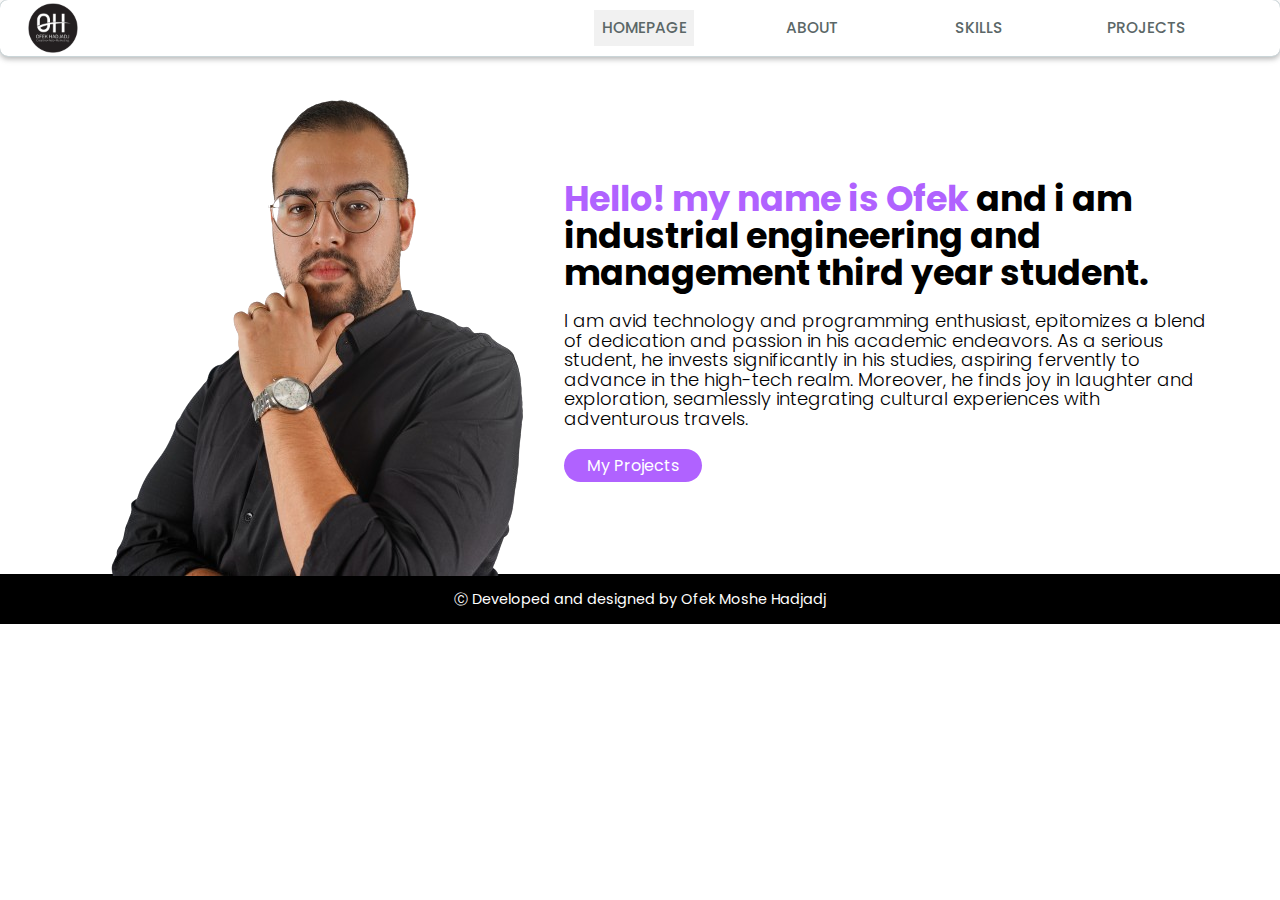
<file: index.html>
<!DOCTYPE html>
<html lang="en">
  <head>
    <meta charset="UTF-8" />
    <meta name="viewport" content="width=device-width, initial-scale=1.0" />
    <title>HomeAssignment2</title>
    <link rel="stylesheet" href="./style.css"/>
    <link rel="preconnect" href="https://fonts.googleapis.com" />
    <link rel="preconnect" href="https://fonts.gstatic.com" crossorigin />
    <link rel="stylesheet" href="./animate.css">


    <link
      href="https://fonts.googleapis.com/css2?family=Poppins:wght@100;300;400;700&display=swap"
      rel="stylesheet"
    />
    <link rel="stylesheet" href="https://cdnjs.cloudflare.com/ajax/libs/font-awesome/6.4.0/css/all.min.css" integrity="sha512-iecdLmaskl7CVkqkXNQ/ZH/XLlvWZOJyj7Yy7tcenmpD1ypASozpmT/E0iPtmFIB46ZmdtAc9eNBvH0H/ZpiBw==" crossorigin="anonymous" referrerpolicy="no-referrer" />
  </head>
  <body>
    <header class="site-header wow slideInLeft">
      <div class="header__content--flow">
        <section class="header-content--left">
          <a href="#" class="brand-logo">
            <img src="./logo.png" alt="logo" />
          </a>
          <button class="nav-toggle">
            <span class="toggle--icon"></span>
          </button>
        </section>
        <section class="header-content--right">
          <nav class="header-nav" role="navigation">
            <ul class="nav__list" aria-expanded="false">
              <li class="list-item">
                <a class="nav__link loct" href="./index.html">Homepage</a>
              </li>
              <li class="list-item">
                <a class="nav__link" href="./About.html">About</a>
              </li>
              <li class="list-item">
                <a class="nav__link" href="./Skills.html">Skills</a>
              </li>
              <li class="list-item">
                <a class="nav__link" href="./Projects.html">Projects</a>
              </li>
            </ul>
          </nav>
        </section>
      </div>
    </header>

    <section class="hero wow bounceInUp">
      <div class="hero-continer">
        <div class="profimg"><img src="./prof.png" alt="profile img" /></div>
        <div class="about-hero">
          <h1 class="hero-title">
          <span class="pup">  Hello! my name is Ofek</span> and i am industrial engineering and
            management third year student.
          </h1>
          <p class="hero-para">
            I am avid technology and programming enthusiast, epitomizes a blend of dedication and passion in his academic endeavors. As a serious student, he invests significantly in his studies, aspiring fervently to advance in the high-tech realm. Moreover, he finds joy in laughter and exploration, seamlessly integrating cultural experiences with adventurous travels.
          </p>
          <div class="no-flex">  
            <a href="./Projects.html" class="hero-bt">My Projects</a>
          </div>
        </section>
      <footer><h2>Ⓒ Developed and designed by Ofek Moshe Hadjadj</h2></footer>
      <script src="./wow.min.js"></script>
      <script>
      new WOW().init();
      </script>
  
    <script src="./main.js">
    </script>
  </body>
</html>
</file>
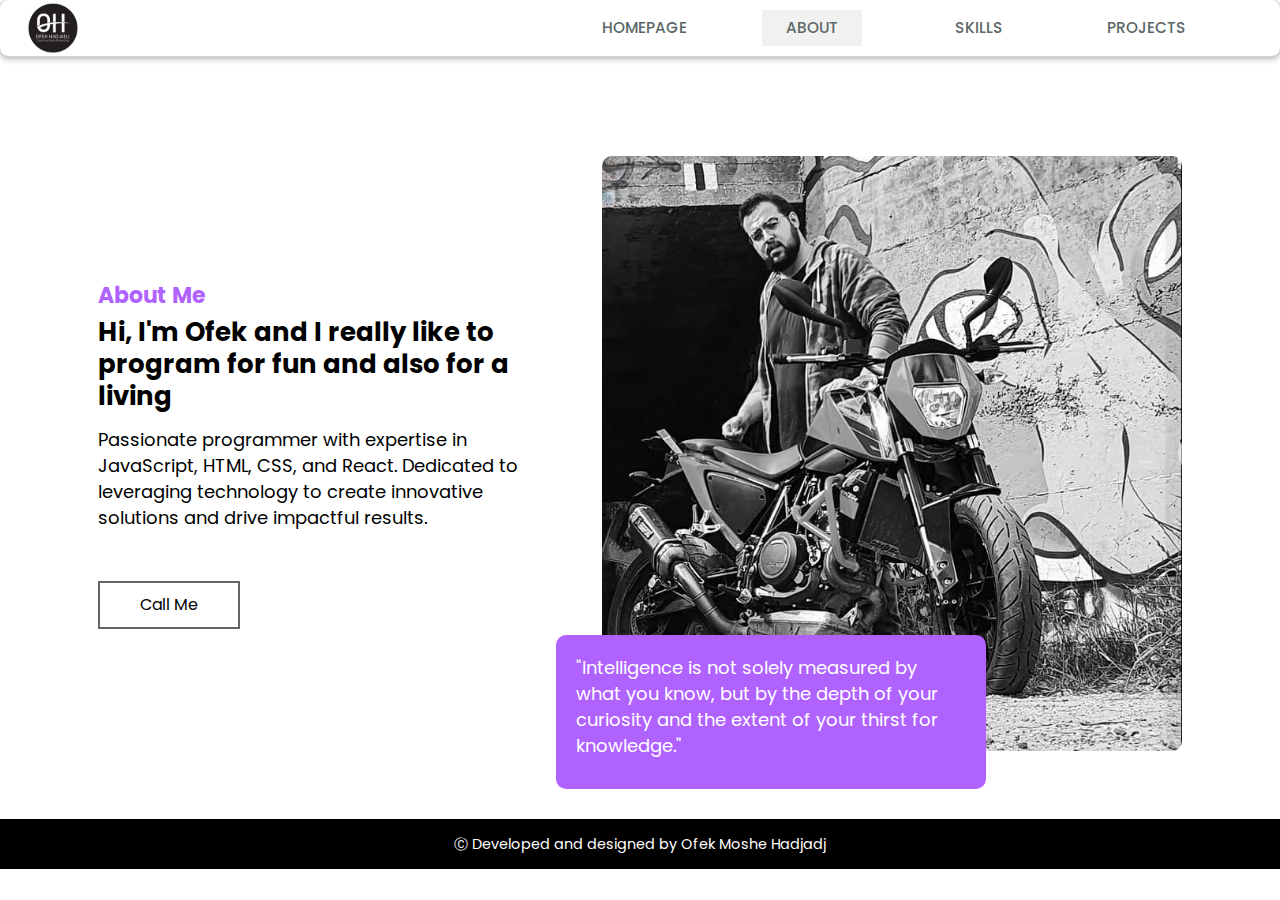
<file: About.html>
<!DOCTYPE html>
<html lang="en">
  <head>
    <meta charset="UTF-8" />
    <meta name="viewport" content="width=device-width, initial-scale=1.0" />
    <link rel="stylesheet" href="./style.css" />
    <link rel="preconnect" href="https://fonts.googleapis.com" />
    <link rel="preconnect" href="https://fonts.gstatic.com" crossorigin />
    <link rel="stylesheet" href="./animate.css" />

    <link
      href="https://fonts.googleapis.com/css2?family=Poppins:wght@100;300;400;700&display=swap"
      rel="stylesheet"
    />
    <title>About</title>
  </head>
  <body>
    <header class="site-header wow slideInLeft">
      <div class="header__content--flow">
        <section class="header-content--left">
          <a href="#" class="brand-logo">
            <img src="./logo.png" alt="logo" />
          </a>
          <button class="nav-toggle">
            <span class="toggle--icon"></span>
          </button>
        </section>
        <section class="header-content--right">
          <nav class="header-nav" role="navigation">
            <ul class="nav__list" aria-expanded="false">
              <li class="list-item">
                <a class="nav__link" href="./index.html">Homepage</a>
              </li>
              <li class="list-item">
                <a class="nav__link loct" href="./About.html">About</a>
              </li>
              <li class="list-item">
                <a class="nav__link" href="./Skills.html">Skills</a>
              </li>
              <li class="list-item">
                <a class="nav__link" href="./Projects.html">Projects</a>
              </li>
            </ul>
          </nav>
        </section>
      </div>
    </header>

    <div class="responsive-container-block bigContainer wow bounceInUp">
      <div class="responsive-container-block Container bottomContainer">
        <div class="ultimateImg">
          <img class="mainImg" src="./bike.png" />
          <div class="purpleBox">
            <p class="purpleText">
              "Intelligence is not solely measured by what you know, but by the
              depth of your curiosity and the extent of your thirst for
              knowledge."
            </p>
          </div>
        </div>
        <div class="allText bottomText">
          <p class="text-blk headingText">About Me</p>
          <p class="text-blk subHeadingText">
            Hi, I'm Ofek and I really like to program for fun and also for a
            living
          </p>
          <p class="text-blk description">
            Passionate programmer with expertise in JavaScript, HTML, CSS, and
            React. Dedicated to leveraging technology to create innovative
            solutions and drive impactful results.
          </p>
          <a href="tel:0509316955" class="explore"> Call Me </a>
        </div>
      </div>
    </div>

    <footer><h2>Ⓒ Developed and designed by Ofek Moshe Hadjadj</h2></footer>
    <script src="./wow.min.js"></script>
    <script>
      new WOW().init();
    </script>
    <script src="./main.js"></script>
  </body>
</html>
</file>
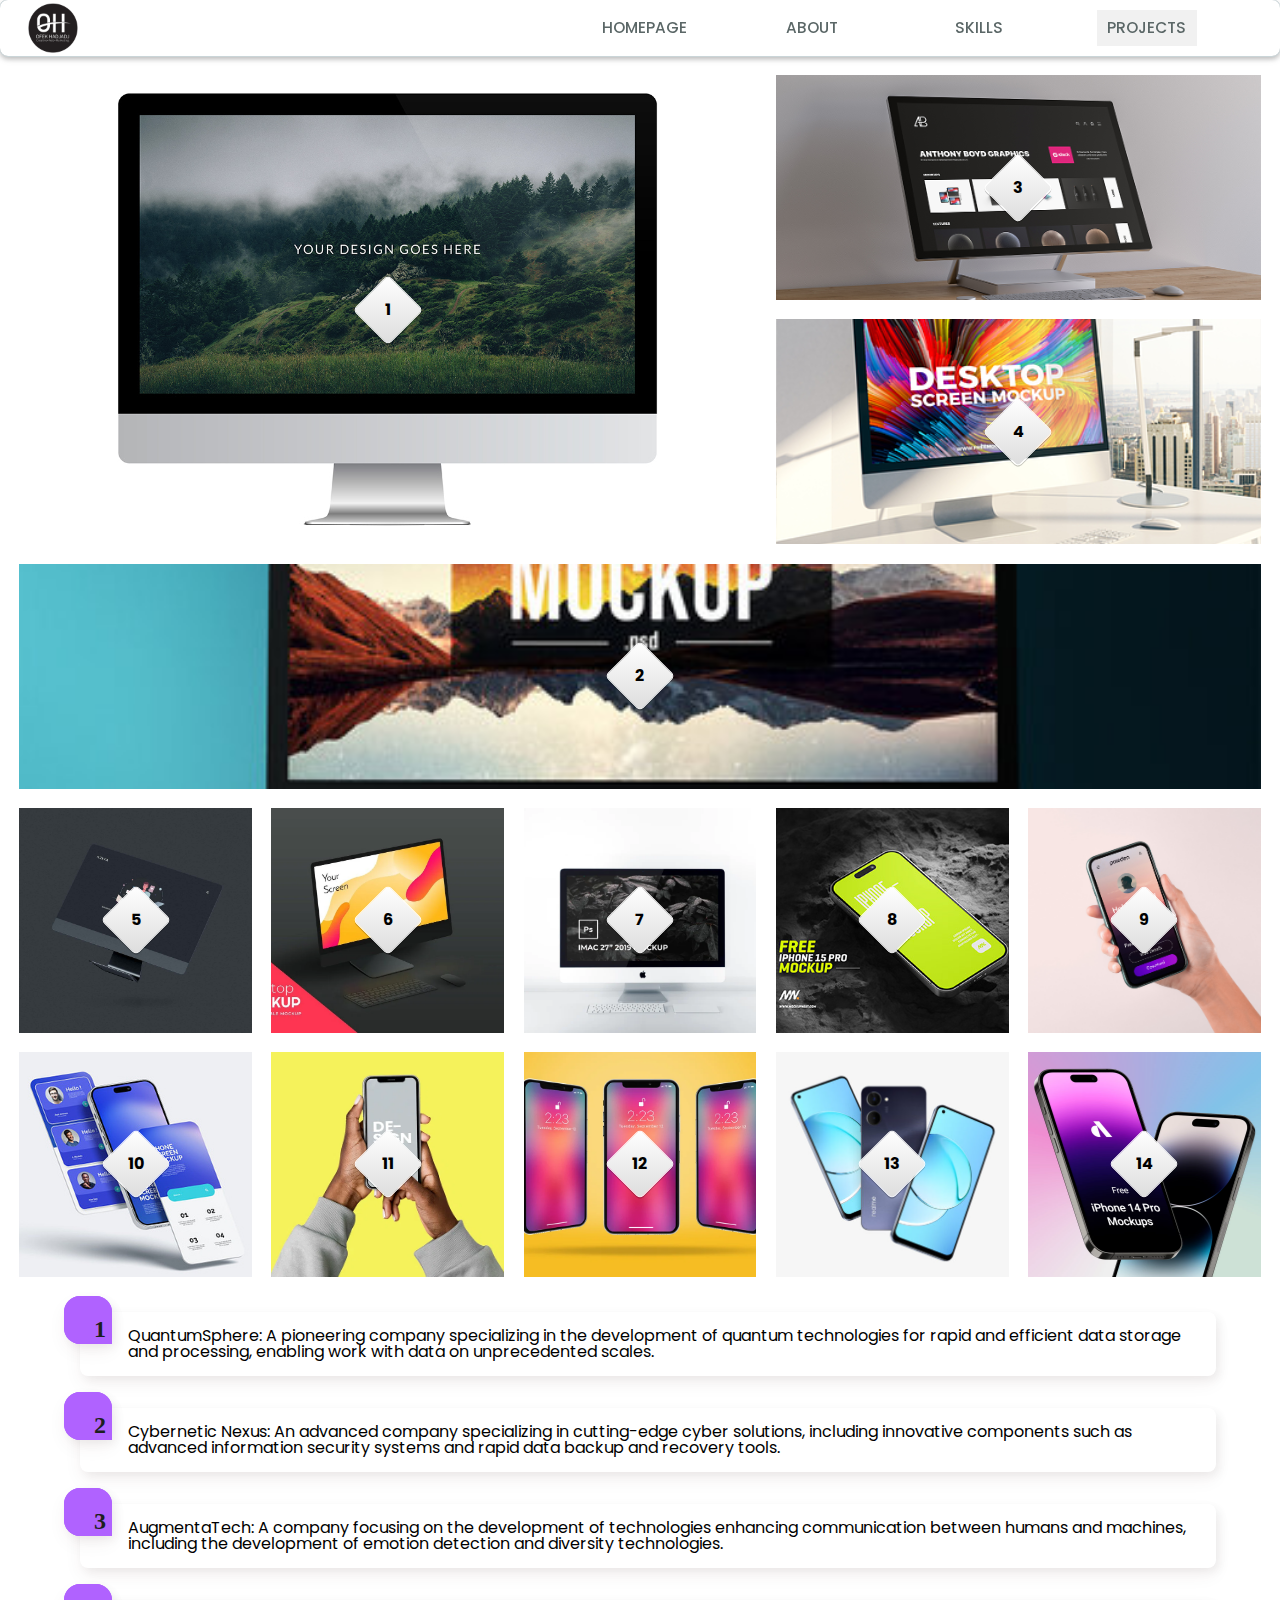
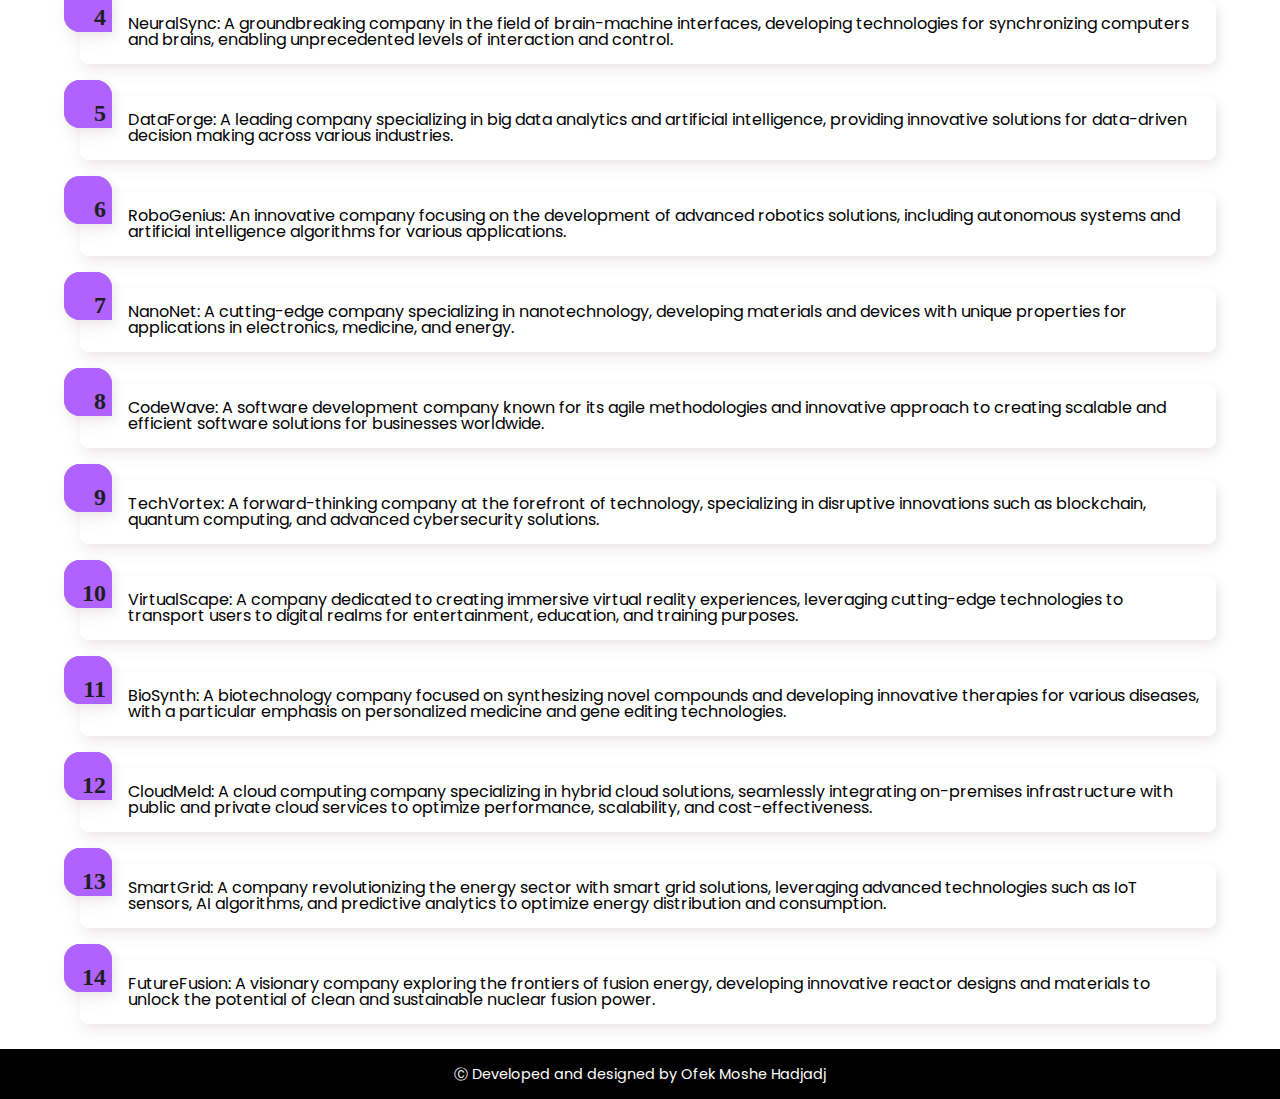
<file: Projects.html>
<!DOCTYPE html>
<html lang="en">
  <head>
    <meta charset="UTF-8" />
    <meta name="viewport" content="width=device-width, initial-scale=1.0" />
    <link rel="stylesheet" href="./style.css" />
    <link rel="preconnect" href="https://fonts.googleapis.com" />
    <link rel="preconnect" href="https://fonts.gstatic.com" crossorigin />
    <link rel="stylesheet" href="./animate.css" />

    <link
      href="https://fonts.googleapis.com/css2?family=Poppins:wght@100;300;400;700&display=swap"
      rel="stylesheet"
    />
    <title>Projects</title>
  </head>
  <body>
    <header class="site-header wow slideInRight">
      <div class="header__content--flow">
        <section class="header-content--left">
          <a href="#" class="brand-logo">
            <img src="./logo.png" alt="logo" />
          </a>
          <button class="nav-toggle">
            <span class="toggle--icon"></span>
          </button>
        </section>
        <section class="header-content--right">
          <nav class="header-nav" role="navigation">
            <ul class="nav__list" aria-expanded="false">
              <li class="list-item">
                <a class="nav__link" href="./index.html">Homepage</a>
              </li>
              <li class="list-item">
                <a class="nav__link" href="./About.html">About</a>
              </li>
              <li class="list-item">
                <a class="nav__link" href="./Skills.html">Skills</a>
              </li>
              <li class="list-item">
                <a class="nav__link loct" href="./Projects.html">Projects</a>
              </li>
            </ul>
          </nav>
        </section>
      </div>
    </header>

    <div class="grid wow slideInLeft">
      <div class="item" tabindex="1">
        <div class="box">
          <div class="diamond"><span>1</span></div>
          <div class="tooltip">QuantumSphere</div>
        </div>
      </div>
      <div class="item" tabindex="2">
        <div class="box">
          <div class="diamond"><span>2</span></div>
          <div class="tooltip">Cybernetic Nexus</div>
        </div>
      </div>
      <div class="item" tabindex="3">
        <div class="box">
          <div class="diamond"><span>3</span></div>
          <div class="tooltip">AugmentaTech</div>
        </div>
      </div>
      <div class="item" tabindex="4">
        <div class="box">
          <div class="diamond"><span>4</span></div>
          <div class="tooltip">NeuralSync</div>
        </div>
      </div>
      <div class="item" tabindex="5">
        <div class="box">
          <div class="diamond"><span>5</span></div>
          <div class="tooltip">DataForge</div>
        </div>
      </div>
      <div class="item" tabindex="6">
        <div class="box">
          <div class="diamond"><span>6</span></div>
          <div class="tooltip">RoboGenius</div>
        </div>
      </div>
      <div class="item" tabindex="7">
        <div class="box">
          <div class="diamond"><span>7</span></div>
          <div class="tooltip">NanoNet</div>
        </div>
      </div>
      <div class="item" tabindex="8">
        <div class="box">
          <div class="diamond"><span>8</span></div>
          <div class="tooltip">CodeWave</div>
        </div>
      </div>
      <div class="item" tabindex="9">
        <div class="box">
          <div class="diamond"><span>9</span></div>
          <div class="tooltip">TechVortex</div>
        </div>
      </div>
      <div class="item" tabindex="10">
        <div class="box">
          <div class="diamond"><span>10</span></div>
          <div class="tooltip">VirtualScape</div>
        </div>
      </div>
      <div class="item" tabindex="11">
        <div class="box">
          <div class="diamond"><span>11</span></div>
          <div class="tooltip">BioSynth</div>
        </div>
      </div>
      <div class="item" tabindex="12">
        <div class="box">
          <div class="diamond"><span>12</span></div>
          <div class="tooltip">CloudMeld</div>
        </div>
      </div>
      <div class="item" tabindex="13">
        <div class="box">
          <div class="diamond"><span>13</span></div>
          <div class="tooltip">SmartGrid</div>
        </div>
      </div>
      <div class="item" tabindex="14">
        <div class="box">
          <div class="diamond"><span>14</span></div>
          <div class="tooltip">FutureFusion</div>
        </div>
      </div>
    </div>

    <main>
      <ol class="gradient-list">
        <li>
          <strong>QuantumSphere:</strong> A pioneering company specializing in
          the development of quantum technologies for rapid and efficient data
          storage and processing, enabling work with data on unprecedented
          scales.
        </li>
        <li>
          <strong>Cybernetic Nexus:</strong> An advanced company specializing in
          cutting-edge cyber solutions, including innovative components such as
          advanced information security systems and rapid data backup and
          recovery tools.
        </li>
        <li>
          <strong>AugmentaTech:</strong> A company focusing on the development
          of technologies enhancing communication between humans and machines,
          including the development of emotion detection and diversity
          technologies.
        </li>
        <li>
          <strong>NeuralSync:</strong> A groundbreaking company in the field of
          brain-machine interfaces, developing technologies for synchronizing
          computers and brains, enabling unprecedented levels of interaction and
          control.
        </li>
        <li>
          <strong>DataForge:</strong> A leading company specializing in big data
          analytics and artificial intelligence, providing innovative solutions
          for data-driven decision making across various industries.
        </li>
        <li>
          <strong>RoboGenius:</strong> An innovative company focusing on the
          development of advanced robotics solutions, including autonomous
          systems and artificial intelligence algorithms for various
          applications.
        </li>
        <li>
          <strong>NanoNet:</strong> A cutting-edge company specializing in
          nanotechnology, developing materials and devices with unique
          properties for applications in electronics, medicine, and energy.
        </li>
        <li>
          <strong>CodeWave:</strong> A software development company known for
          its agile methodologies and innovative approach to creating scalable
          and efficient software solutions for businesses worldwide.
        </li>
        <li>
          <strong>TechVortex:</strong> A forward-thinking company at the
          forefront of technology, specializing in disruptive innovations such
          as blockchain, quantum computing, and advanced cybersecurity
          solutions.
        </li>
        <li>
          <strong>VirtualScape:</strong> A company dedicated to creating
          immersive virtual reality experiences, leveraging cutting-edge
          technologies to transport users to digital realms for entertainment,
          education, and training purposes.
        </li>
        <li>
          <strong>BioSynth:</strong> A biotechnology company focused on
          synthesizing novel compounds and developing innovative therapies for
          various diseases, with a particular emphasis on personalized medicine
          and gene editing technologies.
        </li>
        <li>
          <strong>CloudMeld:</strong> A cloud computing company specializing in
          hybrid cloud solutions, seamlessly integrating on-premises
          infrastructure with public and private cloud services to optimize
          performance, scalability, and cost-effectiveness.
        </li>
        <li>
          <strong>SmartGrid:</strong> A company revolutionizing the energy
          sector with smart grid solutions, leveraging advanced technologies
          such as IoT sensors, AI algorithms, and predictive analytics to
          optimize energy distribution and consumption.
        </li>
        <li>
          <strong>FutureFusion:</strong> A visionary company exploring the
          frontiers of fusion energy, developing innovative reactor designs and
          materials to unlock the potential of clean and sustainable nuclear
          fusion power.
        </li>
      </ol>
    </main>

    <footer><h2>Ⓒ Developed and designed by Ofek Moshe Hadjadj</h2></footer>
    <script src="./wow.min.js"></script>
    <script>
      new WOW().init();
    </script>
    <script src="./main.js"></script>
  </body>
</html>
</file>
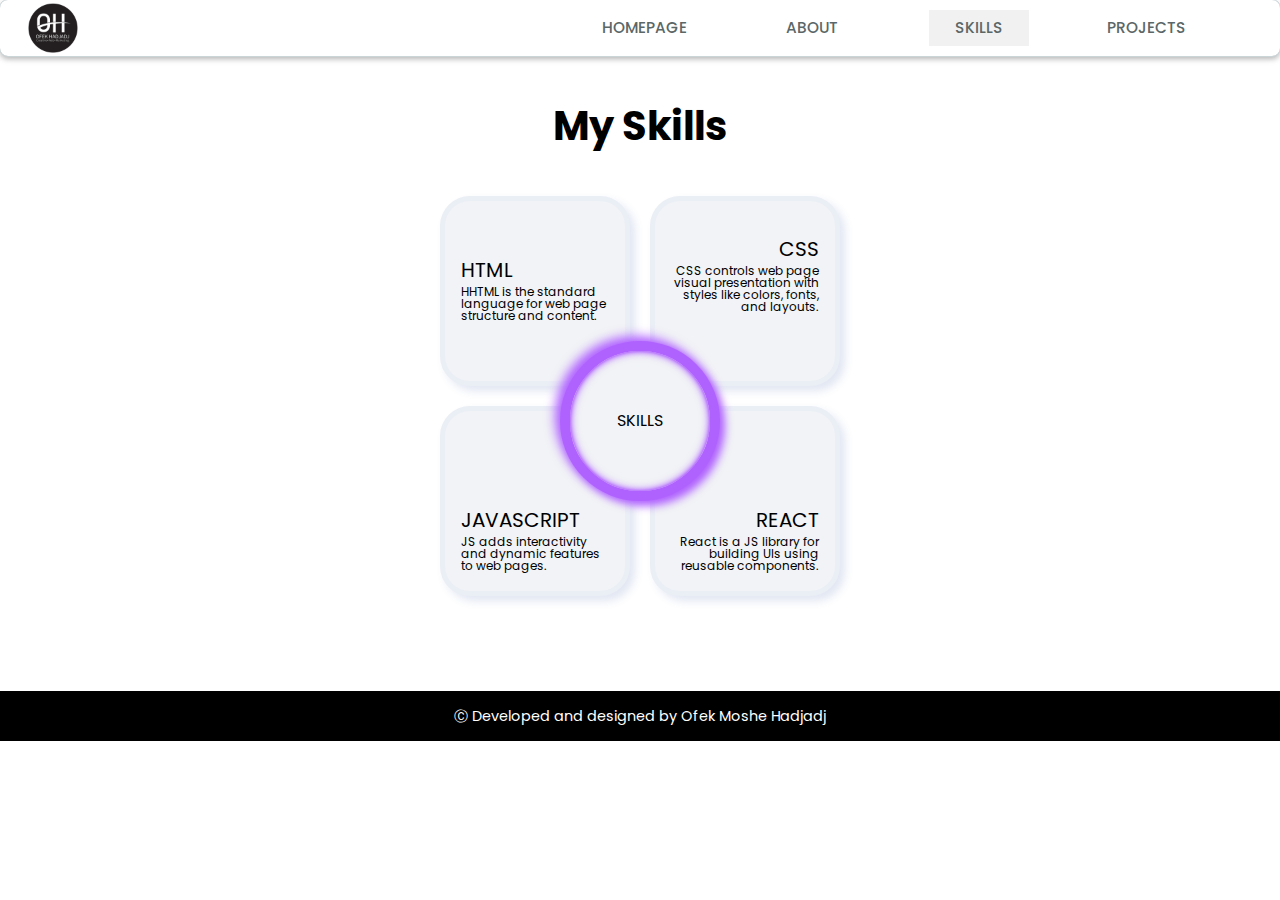
<file: Skills.html>
<!DOCTYPE html>
<html lang="en">
  <head>
    <meta charset="UTF-8" />
    <meta name="viewport" content="width=device-width, initial-scale=1.0" />
    <link rel="stylesheet" href="./style.css" />
    <link rel="preconnect" href="https://fonts.googleapis.com" />
    <link rel="stylesheet" href="./animate.css" />

    <link rel="preconnect" href="https://fonts.gstatic.com" crossorigin />
    <link
      href="https://fonts.googleapis.com/css2?family=Poppins:wght@100;300;400;700&display=swap"
      rel="stylesheet"
    />
    <link
      rel="stylesheet"
      href="https://cdnjs.cloudflare.com/ajax/libs/font-awesome/6.4.0/css/all.min.css"
      integrity="sha512-iecdLmaskl7CVkqkXNQ/ZH/XLlvWZOJyj7Yy7tcenmpD1ypASozpmT/E0iPtmFIB46ZmdtAc9eNBvH0H/ZpiBw=="
      crossorigin="anonymous"
      referrerpolicy="no-referrer"
    />
    <title>Skills</title>
  </head>
  <body>
    <header class="site-header wow slideInLeft">
      <div class="header__content--flow">
        <section class="header-content--left">
          <a href="#" class="brand-logo">
            <img src="./logo.png" alt="logo" />
          </a>
          <button class="nav-toggle">
            <span class="toggle--icon"></span>
          </button>
        </section>
        <section class="header-content--right">
          <nav class="header-nav" role="navigation">
            <ul class="nav__list" aria-expanded="false">
              <li class="list-item">
                <a class="nav__link" href="./index.html">Homepage</a>
              </li>
              <li class="list-item">
                <a class="nav__link" href="./About.html">About</a>
              </li>
              <li class="list-item">
                <a class="nav__link loct" href="./Skills.html">Skills</a>
              </li>
              <li class="list-item">
                <a class="nav__link" href="./Projects.html">Projects</a>
              </li>
            </ul>
          </nav>
        </section>
      </div>
    </header>

    <h1 class="skills-h1">My Skills</h1>

    <div class="skills wow bounceInUp">
      <div class="each html">
        <div class="box">
          <div class="content">
            <h2>HTML</h2>
            <p>
              HHTML is the standard language for web page structure and content.
            </p>
            <i class="fa-brands fa-html5"></i>
          </div>
        </div>
      </div>
      <div class="each css">
        <div class="box">
          <div class="content">
            <h2>CSS</h2>
            <p>
              CSS controls web page visual presentation with styles like colors,
              fonts, and layouts.
            </p>
            <i class="fa-brands fa-css3"></i>
          </div>
        </div>
      </div>
      <div class="center">
        <div class="box">
          <h2>SKILLS</h2>
        </div>
      </div>
      <div class="each js">
        <div class="box">
          <div class="content">
            <i class="fa-brands fa-js"></i>
            <h2>JAVASCRIPT</h2>
            <p>JS adds interactivity and dynamic features to web pages.</p>
          </div>
        </div>
      </div>
      <div class="each ng">
        <div class="box">
          <div class="content">
            <i class="fa-brands fa-react"></i>
            <h2>REACT</h2>
            <p>
              React is a JS library for building UIs using reusable components.
            </p>
          </div>
        </div>
      </div>
    </div>

    <footer><h2>Ⓒ Developed and designed by Ofek Moshe Hadjadj</h2></footer>
    <script src="./wow.min.js"></script>
    <script>
      new WOW().init();
    </script>
    <script src="./main.js"></script>
  </body>
</html>
</file>
<file: style.css>
html,
body,
div,
span,
applet,
object,
iframe,
h1,
h2,
h3,
h4,
h5,
h6,
p,
blockquote,
pre,
a,
abbr,
acronym,
address,
big,
cite,
code,
del,
dfn,
em,
img,
ins,
kbd,
q,
s,
samp,
small,
strike,
strong,
sub,
sup,
tt,
var,
b,
u,
i,
center,
dl,
dt,
dd,
ol,
ul,
li,
fieldset,
form,
label,
legend,
table,
caption,
tbody,
tfoot,
thead,
tr,
th,
td,
article,
aside,
canvas,
details,
embed,
figure,
figcaption,
footer,
header,
hgroup,
menu,
nav,
output,
ruby,
section,
summary,
time,
mark,
audio,
video {
  margin: 0;
  padding: 0;
  border: 0;
  font-size: 100%;
  font: inherit;
  vertical-align: baseline;
  font-family: "Poppins", sans-serif;
}
/* HTML5 display-role reset for older browsers */
article,
aside,
details,
figcaption,
figure,
footer,
header,
hgroup,
menu,
nav,
section {
  display: block;
}
body {
  line-height: 1;
}
ol,
ul {
  list-style: none;
}
blockquote,
q {
  quotes: none;
}
blockquote:before,
blockquote:after,
q:before,
q:after {
  content: "";
  content: none;
}
table {
  border-collapse: collapse;
  border-spacing: 0;
}

*,
*::before,
*::after {
  margin: 0;
  padding: 0;
  box-sizing: border-box;
}

:root {
  --brand-clr: hsl(185, 85%, 40%);
  --bg-primary: hsl(195, 20%, 86%);
  --border-clr: hsl(195, 16%, 82%);
  --accent-blue: hsl(205, 100%, 48%);
  --text-primary: hsl(180, 6%, 38%);
  --text-accent: hsl(195, 2%, 78%);

  --header: 3.5rem;
  --full-width: 100%;
  --padding-space: calc(var(--full-width) - 2rem);
  --max-width: 80rem;
  --min-width: 22.5rem;

  --bd-radius: 0.5em;
  --space-025: 0.25rem;
  --space-05: 0.5rem;
  --space-1: 1rem;
}

a {
  text-decoration: none;
}

.container {
  flex-grow: 1;
  display: grid;
  place-self: center;
  inline-size: clamp(var(--min-width), var(--padding-space), var(--max-width));
}

.site-header {
  --padding: 1rem;
  --header-margin: 5vh;
  --shadow: 0 0.1875em 0.3125em #0003, 0 0.125em 0.5em #0002;
  margin-block: auto;
  min-block-size: var(--header);
  background-color: #fff;
  outline: 1px solid var(--border-clr);
  border-radius: var(--bd-radius);
  padding-inline: var(--padding);
  box-shadow: var(--shadow);
  position: sticky;
  top: 0;
  z-index: 999;
}

.header__content--flow {
  block-size: inherit;
  display: flex;
  flex-flow: wrap;

  /* Breakpoint 1280px > 720px */
  gap: 0 clamp(3.5rem, -24.14rem + 61.43vw, 25rem);
}

.header__content--flow > * {
  flex-grow: 1;
  height: var(--header);
  width: calc((45rem - var(--full-width) - (var(--padding) * 2)) * 999);
}

.header-content--left {
  display: grid;
  grid-auto-flow: column;
  inline-size: max-content;
  place-content: center;
}

.brand-logo {
  gap: var(--space-05);
  padding: 0.25em 0.75em;
  align-items: center;
  display: inline-flex;
}

.brand-logo > svg {
  fill: var(--brand-clr);
}

.logo-text {
  color: var(--text-primary);
  font-size: 20px;
  font-weight: 500;
}

.nav-toggle {
  aspect-ratio: 1;
  height: 2.25rem;
  display: inline-grid;
  place-content: center;
  background: none;
  border: none;
  visibility: hidden;
  cursor: pointer;
  margin-top: 10px;
}

.nav-toggle:active {
  scale: 0.9;
}

.toggle--icon {
  width: 1.5rem;
  height: 0.25rem;
  border-radius: 10vh;
  position: relative;
  background-color: #666;
}

.toggle--icon::before,
.toggle--icon::after {
  content: "";
  position: absolute;
  inset: 0;
  border-radius: inherit;
  background-color: currentColor;
  translate: 0 var(--bar--top, 0.5rem);
}

.toggle--icon::after {
  --bar--top: -0.5rem;
}

.header-content--right {
  flex-grow: 999;
}

.header-nav {
  display: grid;
  align-items: center;
  block-size: 100%;
}

.nav__list {
  list-style: none;
  display: grid;
  grid-auto-flow: column;
  justify-content: space-evenly;
  grid-auto-rows: 2.25rem;
}

.list-item {
  block-size: 100%;
}

a.loct {
  background-color: rgba(0, 0, 0, 0.055);
}

.nav__link {
  block-size: inherit;
  display: inline-grid;
  place-items: center;
  min-width: 10ch;
  color: var(--text-primary);
  font-size: 15.3px;
  font-weight: 500;
  text-transform: uppercase;
}

.nav__link:focus-within {
  color: var(--accent-blue);
}
.nav__link:hover:not(:focus) {
  border-bottom: 2px solid currentColor;
}
.nav__list:hover .nav__link:not(:focus, :hover) {
  color: var(--text-accent);
}

@media (max-width: 575px) {
  .header-content--left {
    justify-content: space-between;
  }

  .header-content--right {
    height: auto;
  }

  .nav-toggle {
    visibility: visible;
  }

  .nav__list {
    right: 0;
    margin-inline: var(--space-1);
    top: calc(50% + var(--space-1) * 2);
    gap: var(--space-05) 0;
    position: fixed;
    width: 10em;
    background-color: #fff;
    border-radius: var(--bd-radius);
    border: 1px solid var(--border-clr);
    padding-block: 0.5rem;
    grid-auto-flow: row;
    box-shadow: var(--shadow);
    visibility: hidden;
    opacity: 0;
  }

  .nav__list[aria-expanded="true"] {
    visibility: visible;
    transform-origin: top center;
    opacity: 1;
    transition: visibility 0ms, transform 166ms ease, opacity 166ms linear;
    position: fixed;
    top: 61px;
    z-index: 999;
  }
}

@media (max-width: 479px) {
  .header-content--left > * {
    scale: 0.83;
  }
  .nav__list {
    width: calc(var(--full-width) - (var(--space-1) * 2));
  }
}

.brand-logo img {
  width: 50px;
}

/* hero */
.hero-continer {
  display: flex;
  width: 90%;
  margin: 0 auto;
}
section.hero {
  padding-top: 20px;
}
h1.hero-title {
  font-size: 35px;
  font-weight: 700;
  line-height: 1.05;
}

p.hero-para {
  font-size: 18px;
  font-weight: 300;
  padding-top: 20px;
  line-height: 1.08;
  padding-bottom: 30px;
}

div.about-hero {
  display: flex;
  justify-content: center;
  flex-direction: column;
}

a.hero-bt {
  background-color: rgb(176, 98, 255);
  padding: 5px 23px 5px 23px;
  color: #fff;
  border-radius: 20px;
}

footer {
  background-color: black;
  height: 50px;
  color: white;
  margin-top: -5px;
  display: flex;
  align-items: center;
  justify-content: center;
}

@media only screen and (max-width: 800px) {
  .hero-continer {
    flex-direction: column-reverse;
  }
  h1.hero-title {
    padding-top: 20px;
  }
  div.about-hero {
    padding-bottom: 30px;
  }
}

.responsive-container-block {
  min-height: 75px;
  height: fit-content;
  width: 100%;
  padding-top: 10px;
  padding-right: 10px;
  padding-bottom: 10px;
  padding-left: 10px;
  display: flex;
  flex-wrap: wrap;
  margin-top: 0px;
  margin-right: auto;
  margin-bottom: 0px;
  margin-left: auto;
  justify-content: flex-start;
}

a {
  text-decoration-line: none;
  text-decoration-thickness: initial;
  text-decoration-style: initial;
  text-decoration-color: initial;
}

.text-blk {
  margin-top: 0px;
  margin-right: 0px;
  margin-bottom: 0px;
  margin-left: 0px;
  padding-top: 10px;
  padding-right: 10px;
  padding-bottom: 10px;
  padding-left: 10px;
  line-height: 25px;
}

.responsive-container-block.bigContainer {
  padding-top: 10px;
  padding-right: 30px;
  padding-bottom: 10px;
  padding-left: 30px;
  flex-direction: column;
  align-items: center;
  justify-content: center;
  padding: 10px 50px 10px 50px;
}

.mainImg {
  color: black;
  width: 100%;
  height: auto;
  border-top-left-radius: 10px;
  border-top-right-radius: 10px;
  border-bottom-right-radius: 10px;
  border-bottom-left-radius: 10px;
}

.text-blk.headingText {
  font-size: 22px;
  font-weight: 700;
  line-height: 30px;
  color: rgb(176, 98, 255);
  padding-top: 0px;
  padding-right: 10px;
  padding-bottom: 0px;
  padding-left: 0px;
  margin-top: 0px;
  margin-right: 0px;
  margin-bottom: 5px;
  margin-left: 0px;
}

.allText {
  padding-top: 0px;
  padding-right: 0px;
  padding-bottom: 0px;
  padding-left: 0px;
  width: 40%;
  margin-top: 0px;
  margin-right: 0px;
  margin-bottom: 0px;
  margin-left: 0px;
}

.text-blk.subHeadingText {
  color: black;
  font-size: 26px;
  line-height: 32px;
  font-weight: 700;
  margin-top: 0px;
  margin-right: 0px;
  margin-bottom: 15px;
  margin-left: 0px;
  padding-top: 0px;
  padding-right: 10px;
  padding-bottom: 0px;
  padding-left: 0px;
}

.text-blk.description {
  font-size: 18px;
  line-height: 26px;
  color: black;
  margin-top: 0px;
  margin-right: 0px;
  margin-bottom: 50px;
  margin-left: 0px;
  font-weight: 400;
  padding-top: 0px;
  padding-right: 10px;
  padding-bottom: 0px;
  padding-left: 0px;
}

.explore {
  font-size: 16px;
  line-height: 28px;
  color: black;
  border-top-width: 2px;
  border-right-width: 2px;
  border-bottom-width: 2px;
  border-left-width: 2px;
  border-top-style: solid;
  border-right-style: solid;
  border-bottom-style: solid;
  border-left-style: solid;
  border-top-color: rgb(102, 102, 102);
  border-right-color: rgb(102, 102, 102);
  border-bottom-color: rgb(102, 102, 102);
  border-left-color: rgb(102, 102, 102);
  border-image-source: initial;
  border-image-slice: initial;
  border-image-width: initial;
  border-image-outset: initial;
  border-image-repeat: initial;
  cursor: pointer;
  background-color: white;
  margin-top: 0px;
  margin-right: 0px;
  margin-bottom: 0px;
  margin-left: 0px;
  padding-top: 8px;
  padding-right: 40px;
  padding-bottom: 8px;
  padding-left: 40px;
}

.explore:hover {
  background-image: initial;
  background-position-x: initial;
  background-position-y: initial;
  background-size: initial;
  background-repeat-x: initial;
  background-repeat-y: initial;
  background-attachment: initial;
  background-origin: initial;
  background-clip: initial;
  background-color: rgb(176, 98, 255);
  color: white;
  border-top-width: initial;
  border-right-width: initial;
  border-bottom-width: initial;
  border-left-width: initial;
  border-top-style: none;
  border-right-style: none;
  border-bottom-style: none;
  border-left-style: none;
  border-top-color: initial;
  border-right-color: initial;
  border-bottom-color: initial;
  border-left-color: initial;
  border-image-source: initial;
  border-image-slice: initial;
  border-image-width: initial;
  border-image-outset: initial;
  border-image-repeat: initial;
}

.responsive-container-block.Container {
  margin-top: 80px;
  margin-right: auto;
  margin-bottom: 50px;
  margin-left: auto;
  justify-content: center;
  align-items: center;
  max-width: 1320px;
  padding-top: 10px;
  padding-right: 10px;
  padding-bottom: 10px;
  padding-left: 10px;
}

.responsive-container-block.Container.bottomContainer {
  flex-direction: row-reverse;
  margin-top: 80px;
  margin-right: auto;
  margin-bottom: 50px;
  margin-left: auto;
  position: static;
}

.allText.aboveText {
  margin-top: 0px;
  margin-right: 0px;
  margin-bottom: 0px;
  margin-left: 40px;
}

.allText.bottomText {
  margin-top: 0px;
  margin-right: 40px;
  margin-bottom: 0px;
  margin-left: 0px;
  display: flex;
  flex-direction: column;
  align-items: flex-start;
  justify-content: flex-start;
  padding-top: 0px;
  padding-right: 15px;
  padding-bottom: 0px;
  padding-left: 0px;
}

.purpleBox {
  display: flex;
  flex-direction: column;
  align-items: flex-start;
  max-width: 430px;
  background-color: rgb(176, 98, 255);
  padding-top: 20px;
  padding-right: 20px;
  padding-bottom: 20px;
  padding-left: 20px;
  border-top-left-radius: 10px;
  border-top-right-radius: 10px;
  border-bottom-right-radius: 10px;
  border-bottom-left-radius: 10px;
  position: absolute;
  bottom: -35px;
  left: -8%;
}

.purpleText {
  font-size: 18px;
  line-height: 26px;
  color: white;
  margin-top: 0px;
  margin-right: 0px;
  margin-bottom: 10px;
  margin-left: 0px;
}

.ultimateImg {
  width: 50%;
  position: relative;
}

@media (max-width: 1024px) {
  .responsive-container-block.Container {
    max-width: 850px;
  }

  .mainImg {
    width: 55%;
    height: auto;
  }

  .allText {
    width: 40%;
    margin-top: 0px;
    margin-right: 0px;
    margin-bottom: 0px;
    margin-left: 20px;
  }

  .responsive-container-block.bigContainer {
    padding-top: 10px;
    padding-right: 10px;
    padding-bottom: 10px;
    padding-left: 10px;
  }

  .responsive-container-block.Container.bottomContainer {
    margin-top: 80px;
    margin-right: auto;
    margin-bottom: 50px;
    margin-left: auto;
  }

  .responsive-container-block.Container {
    max-width: 830px;
  }

  .allText.aboveText {
    margin-top: 30px;
    margin-right: 0px;
    margin-bottom: 0px;
    margin-left: 40px;
  }

  .allText.bottomText {
    margin-top: 30px;
    margin-right: 40px;
    margin-bottom: 0px;
    margin-left: 0px;
    text-align: left;
  }

  .text-blk.headingText {
    text-align: center;
  }

  .allText.aboveText {
    display: flex;
    flex-direction: column;
    align-items: center;
    justify-content: center;
    margin-top: 30px;
    margin-right: 0px;
    margin-bottom: 0px;
    margin-left: 0px;
  }

  .text-blk.subHeadingText {
    text-align: left;
    font-size: 26px;
    line-height: 32px;
  }

  .text-blk.description {
    text-align: left;
    line-height: 24px;
  }

  .explore {
    margin-top: 0px;
    margin-right: 0px;
    margin-bottom: 0px;
    margin-left: 0px;
  }

  .responsive-container-block.bigContainer {
    padding-top: 10px;
    padding-right: 30px;
    padding-bottom: 10px;
    padding-left: 30px;
  }

  .responsive-container-block.Container {
    justify-content: space-evenly;
  }

  .purpleBox {
    bottom: 10%;
  }

  .responsive-container-block.Container.bottomContainer {
    padding-top: 10px;
    padding-right: 0px;
    padding-bottom: 10px;
    padding-left: 0px;
    max-width: 930px;
  }

  .allText.bottomText {
    width: 40%;
  }

  .purpleBox {
    bottom: auto;
    left: -10%;
    top: 70%;
  }

  .mainImg {
    width: 100%;
  }

  .text-blk.headingText {
    text-align: left;
  }
}

@media (max-width: 768px) {
  .allText {
    width: 100%;
    display: flex;
    flex-direction: column;
    justify-content: center;
    align-items: center;
    padding-top: 0px;
    padding-right: 0px;
    padding-bottom: 0px;
    padding-left: 0px;
  }

  .responsive-container-block.Container {
    flex-direction: column;
    height: auto;
  }

  .text-blk.headingText {
    text-align: center;
  }

  .text-blk.subHeadingText {
    text-align: center;
    font-size: 24px;
  }

  .text-blk.description {
    text-align: center;
    font-size: 18px;
  }

  .allText {
    margin-top: 40px;
    margin-right: 0px;
    margin-bottom: 0px;
    margin-left: 0px;
  }

  .allText.aboveText {
    margin-top: 40px;
    margin-right: 0px;
    margin-bottom: 0px;
    margin-left: 0px;
  }

  .responsive-container-block.Container {
    margin-top: 80px;
    margin-right: auto;
    margin-bottom: 50px;
    margin-left: auto;
  }

  .responsive-container-block.Container.bottomContainer {
    margin-top: 50px;
    margin-right: auto;
    margin-bottom: 50px;
    margin-left: auto;
  }

  .allText.bottomText {
    margin-top: 40px;
    margin-right: 0px;
    margin-bottom: 0px;
    margin-left: 0px;
  }

  .mainImg {
    width: 100%;
    margin-top: 0px;
    margin-right: 0px;
    margin-bottom: -70px;
    margin-left: 0px;
  }

  .responsive-container-block.Container.bottomContainer {
    flex-direction: column;
  }

  .ultimateImg {
    width: 100%;
  }

  .purpleBox {
    position: static;
  }

  .allText.bottomText {
    width: 100%;
    align-items: flex-start;
  }

  .text-blk.headingText {
    text-align: left;
  }

  .text-blk.subHeadingText {
    text-align: left;
  }

  .text-blk.description {
    text-align: left;
  }

  .ultimateImg {
    position: static;
  }

  .mainImg {
    margin-top: 0px;
    margin-right: 0px;
    margin-bottom: 0px;
    margin-left: 0px;
  }

  .ultimateImg {
    position: relative;
  }

  .purpleBox {
    margin-top: 0px;
    margin-right: 0px;
    margin-bottom: 0px;
    margin-left: 0px;
    position: absolute;
    left: 0px;
    top: 80%;
  }

  .allText.bottomText {
    margin-top: 100px;
    margin-right: 0px;
    margin-bottom: 0px;
    margin-left: 0px;
  }
}

@media (max-width: 500px) {
  .responsive-container-block.Container {
    padding-top: 10px;
    padding-right: 0px;
    padding-bottom: 10px;
    padding-left: 0px;
    width: 100%;
    max-width: 100%;
  }

  .mainImg {
    width: 100%;
  }

  .responsive-container-block.bigContainer {
    padding-top: 10px;
    padding-right: 25px;
    padding-bottom: 10px;
    padding-left: 25px;
  }

  .text-blk.subHeadingText {
    font-size: 24px;
    padding-top: 0px;
    padding-right: 0px;
    padding-bottom: 0px;
    padding-left: 0px;
    line-height: 28px;
  }

  .text-blk.description {
    font-size: 16px;
    padding-top: 0px;
    padding-right: 0px;
    padding-bottom: 0px;
    padding-left: 0px;
    line-height: 22px;
  }

  .allText {
    padding-top: 0px;
    padding-right: 0px;
    padding-bottom: 0px;
    padding-left: 0px;
    width: 100%;
  }

  .allText.bottomText {
    margin-top: 50px;
    margin-right: 0px;
    margin-bottom: 0px;
    margin-left: 0px;
    padding: 0 0 0 0;
    margin: 30px 0 0 0;
  }

  .ultimateImg {
    position: static;
  }

  .purpleBox {
    position: static;
  }

  .stars {
    width: 55%;
  }

  .allText.bottomText {
    margin-top: 75px;
    margin-right: 0px;
    margin-bottom: 0px;
    margin-left: 0px;
  }

  .responsive-container-block.bigContainer {
    padding-top: 10px;
    padding-right: 20px;
    padding-bottom: 10px;
    padding-left: 20px;
  }

  .purpleText {
    font-size: 16px;
    line-height: 22px;
  }

  .explore {
    padding: 6px 35px 6px 35px;
    font-size: 15px;
  }
}

.wk-desk-1 {
  width: 8.333333%;
}

.wk-desk-2 {
  width: 16.666667%;
}

.wk-desk-3 {
  width: 25%;
}

.wk-desk-4 {
  width: 33.333333%;
}

.wk-desk-5 {
  width: 41.666667%;
}

.wk-desk-6 {
  width: 50%;
}

.wk-desk-7 {
  width: 58.333333%;
}

.wk-desk-8 {
  width: 66.666667%;
}

.wk-desk-9 {
  width: 75%;
}

.wk-desk-10 {
  width: 83.333333%;
}

.wk-desk-11 {
  width: 91.666667%;
}

.wk-desk-12 {
  width: 100%;
}

@media (max-width: 1024px) {
  .wk-ipadp-1 {
    width: 8.333333%;
  }

  .wk-ipadp-2 {
    width: 16.666667%;
  }

  .wk-ipadp-3 {
    width: 25%;
  }

  .wk-ipadp-4 {
    width: 33.333333%;
  }

  .wk-ipadp-5 {
    width: 41.666667%;
  }

  .wk-ipadp-6 {
    width: 50%;
  }

  .wk-ipadp-7 {
    width: 58.333333%;
  }

  .wk-ipadp-8 {
    width: 66.666667%;
  }

  .wk-ipadp-9 {
    width: 75%;
  }

  .wk-ipadp-10 {
    width: 83.333333%;
  }

  .wk-ipadp-11 {
    width: 91.666667%;
  }

  .wk-ipadp-12 {
    width: 100%;
  }
}

@media (max-width: 768px) {
  .wk-tab-1 {
    width: 8.333333%;
  }

  .wk-tab-2 {
    width: 16.666667%;
  }

  .wk-tab-3 {
    width: 25%;
  }

  .wk-tab-4 {
    width: 33.333333%;
  }

  .wk-tab-5 {
    width: 41.666667%;
  }

  .wk-tab-6 {
    width: 50%;
  }

  .wk-tab-7 {
    width: 58.333333%;
  }

  .wk-tab-8 {
    width: 66.666667%;
  }

  .wk-tab-9 {
    width: 75%;
  }

  .wk-tab-10 {
    width: 83.333333%;
  }

  .wk-tab-11 {
    width: 91.666667%;
  }

  .wk-tab-12 {
    width: 100%;
  }
}

@media (max-width: 500px) {
  .wk-mobile-1 {
    width: 8.333333%;
  }

  .wk-mobile-2 {
    width: 16.666667%;
  }

  .wk-mobile-3 {
    width: 25%;
  }

  .wk-mobile-4 {
    width: 33.333333%;
  }

  .wk-mobile-5 {
    width: 41.666667%;
  }

  .wk-mobile-6 {
    width: 50%;
  }

  .wk-mobile-7 {
    width: 58.333333%;
  }

  .wk-mobile-8 {
    width: 66.666667%;
  }

  .wk-mobile-9 {
    width: 75%;
  }

  .wk-mobile-10 {
    width: 83.333333%;
  }

  .wk-mobile-11 {
    width: 91.666667%;
  }

  .wk-mobile-12 {
    width: 100%;
  }
}

.skills {
  display: grid;
  grid-template-columns: repeat(2, 1fr);
  width: 400px;
  gap: 20px;
  position: relative;
  justify-content: center;
  align-items: center;
  transition: 1s;
}

.each {
  background: #f1f3f6;
  box-shadow: inset 0 0 5px rgba(55, 84, 170, 0),
    inset 0 0 10px rgba(255, 255, 255, 0), 5px 5px 9px rgba(55, 84, 170, 0.15),
    -5px -5px 11px white, inset 0px 0px 2px rgba(255, 255, 255, 0.2);
  transition: box-shadow 0.2s ease-in-out;
  height: 190px;
  width: 190px;
  border-radius: 30px;
  font-family: Arial, Helvetica, sans-serif;
  border: 5px solid #eaeef5;
}

.skills:hover .each {
  box-shadow: inset 4px 4px 7px rgba(55, 84, 170, 0.15),
    inset -4px -4px 10px white, 0px 0px 2px rgba(255, 255, 255, 0.2);
  transition: box-shadow 0.2s ease-in-out;
}

.each .box {
  padding: 16px;
}

.css .box {
  text-align: right;
}

.js .box {
  margin-top: 40px;
}

.ng .box {
  margin-top: 40px;
  text-align: right;
}

.each .box .content h2 {
  font-size: 20px;
  margin-top: 0;
  margin-bottom: 6px;
}

.each .box .content p {
  font-size: 12px;
  margin: 0;
}

.html .box .content i {
  margin-top: 40px;
}

.css .box .content i {
  font-size: 30px;
  margin-left: 100px;
  margin-top: 40px;
}

.js .box .content i {
  margin-bottom: 20px;
}

.ng .box .content i {
  margin-bottom: 20px;
}

.each .box .content i {
  font-size: 30px;
}

.center {
  position: absolute;
  height: 160px;
  width: 160px;
  background: #f1f3f6;
  top: 50%;
  left: 50%;
  transform: translate(-50%, -50%);
  border-radius: 50%;
  border-radius: 108px;
  box-shadow: inset 0 0 5px rgb(176, 98, 255), inset 0 0 10px rgb(176, 98, 255),
    5px 5px 9px rgb(176, 98, 255), -5px -5px 11px rgb(176, 98, 255),
    inset 0px 0px 2px rgb(176, 98, 255);
  transition: box-shadow 0.2s ease-in-out;
  border: 10px solid rgb(176, 98, 255);
}

.center .box {
  display: flex;
  justify-content: center;
  align-items: center;
  height: 100%;
  font-family: Arial, Helvetica, sans-serif;
}

div.skills {
  margin: 0 auto;
  padding: 50px 100px 100px 100px;
}

h1.skills-h1 {
  font-size: 40px;
  font-weight: 700;
  text-align: center;
  padding-top: 50px;
}

div.gridbox {
  display: grid;
  grid-template-columns: auto auto auto;
}

div.griditem {
  height: 100%;
  width: 100%;
  background: red;
}

@supports (display: grid) {
  .grid {
    display: grid;
    grid-gap: 1.5vw;
    min-height: 100vh;
    padding: 1.5vw;
  }

  .grid {
    grid-template-columns: repeat(2, 1fr);
    grid-template-rows: 50vh 30vh repeat(7, minmax(20vh, 1fr));
    grid-template-areas:
      "hero   hero"
      "big1   big1"
      "med1   med1"
      "med2   med2"
      "small1 small2"
      "small3 small4"
      "small5 small6"
      "small7 small8"
      "small9 small10";
  }

  @media screen and (min-width: 750px) {
    .grid {
      grid-template-columns: repeat(5, 1fr);
      grid-template-rows: repeat(5, 25vh);
      grid-template-areas:
        "hero   hero   hero   med1   med1"
        "hero   hero   hero   med2   med2"
        "big1   big1   big1   big1   big1"
        "small1 small2 small3 small4 small5"
        "small6 small7 small8 small9 small10";
    }
  }

  @media screen and (min-width: 1400px) {
    .grid {
      grid-template-columns: repeat(6, 1fr);
      grid-template-rows: auto;
      grid-template-areas:
        "small1 hero   hero hero med1   med1"
        "small2 hero   hero hero med2   med2"
        "small3 small5 big1 big1 small7 small8"
        "small4 small6 big1 big1 small9 small10";
    }
  }

  .grid .item:nth-child(1) {
    grid-area: hero;
  }
  .grid .item:nth-child(2) {
    grid-area: big1;
  }
  .grid .item:nth-child(3) {
    grid-area: med1;
  }
  .grid .item:nth-child(4) {
    grid-area: med2;
  }
  .grid .item:nth-child(5) {
    grid-area: small1;
  }
  .grid .item:nth-child(6) {
    grid-area: small2;
  }
  .grid .item:nth-child(7) {
    grid-area: small3;
  }
  .grid .item:nth-child(8) {
    grid-area: small4;
  }
  .grid .item:nth-child(9) {
    grid-area: small5;
  }
  .grid .item:nth-child(10) {
    grid-area: small6;
  }
  .grid .item:nth-child(11) {
    grid-area: small7;
  }
  .grid .item:nth-child(12) {
    grid-area: small8;
  }
  .grid .item:nth-child(13) {
    grid-area: small9;
  }
  .grid .item:nth-child(14) {
    grid-area: small10;
  }
}

/* flexbox fallback is the browser does not support display:grid */
@supports not (display: grid) {
  .grid {
    display: flex;
    flex-flow: row wrap;
    min-height: 100vh;
    padding: 0.75vw;
  }

  .grid .item {
    min-height: 20vh;
    margin: 0.75vw;
  }

  .grid .item:nth-child(1) {
    flex: 0 1 calc(100% - 1.5vw);
    height: 50vh;
  }
  .grid .item:nth-child(2) {
    flex: 0 1 calc(100% - 1.5vw);
    height: 30vh;
  }
  .grid .item:nth-child(3) {
    flex: 0 1 calc(100% - 1.5vw);
  }
  .grid .item:nth-child(4) {
    flex: 0 1 calc(100% - 1.5vw);
  }
  .grid .item:nth-child(5) {
    flex: 0 1 calc(50% - 1.5vw);
  }
  .grid .item:nth-child(6) {
    flex: 0 1 calc(50% - 1.5vw);
  }
  .grid .item:nth-child(7) {
    flex: 0 1 calc(50% - 1.5vw);
  }
  .grid .item:nth-child(8) {
    flex: 0 1 calc(50% - 1.5vw);
  }
  .grid .item:nth-child(9) {
    flex: 0 1 calc(50% - 1.5vw);
  }
  .grid .item:nth-child(10) {
    flex: 0 1 calc(50% - 1.5vw);
  }
  .grid .item:nth-child(11) {
    flex: 0 1 calc(50% - 1.5vw);
  }
  .grid .item:nth-child(12) {
    flex: 0 1 calc(50% - 1.5vw);
  }
  .grid .item:nth-child(13) {
    flex: 0 1 calc(50% - 1.5vw);
  }
  .grid .item:nth-child(14) {
    flex: 0 1 calc(50% - 1.5vw);
  }

  @media screen and (min-width: 750px) {
    .grid .item:nth-child(1) {
      flex: 0 1 calc(60% - 1.5vw);
    }
    .grid .item:nth-child(2) {
      flex: 0 1 calc(40% - 1.5vw);
      height: 50vh;
    }
  }

  @media screen and (min-width: 1400px) {
    .grid .item:nth-child(1) {
      flex: 0 1 calc(60% - 1.5vw);
    }
    .grid .item:nth-child(2) {
      flex: 0 1 calc(40% - 1.5vw);
    }
    .grid .item:nth-child(3) {
      flex: 0 1 calc(50% - 1.5vw);
    }
    .grid .item:nth-child(4) {
      flex: 0 1 calc(50% - 1.5vw);
    }
    .grid .item:nth-child(5) {
      flex: 0 1 calc(25% - 1.5vw);
    }
    .grid .item:nth-child(6) {
      flex: 0 1 calc(25% - 1.5vw);
    }
    .grid .item:nth-child(7) {
      flex: 0 1 calc(25% - 1.5vw);
    }
    .grid .item:nth-child(8) {
      flex: 0 1 calc(25% - 1.5vw);
    }
    .grid .item:nth-child(9) {
      flex: 0 1 calc(25% - 1.5vw);
    }
    .grid .item:nth-child(10) {
      flex: 0 1 calc(25% - 1.5vw);
    }
    .grid .item:nth-child(11) {
      flex: 0 1 calc(25% - 1.5vw);
    }
    .grid .item:nth-child(12) {
      flex: 0 1 calc(25% - 1.5vw);
    }
    .grid .item:nth-child(13) {
      flex: 0 1 calc(25% - 1.5vw);
    }
    .grid .item:nth-child(14) {
      flex: 0 1 calc(25% - 1.5vw);
    }
  }
}

/* Styles, just for fun */

*,
*:before,
*:after {
  box-sizing: border-box;
}

@supports not (display: grid) {
  body:before {
    content: "Sorry, seems like your browser doesn't support display: grid. Below is the flexbox fallback.";
    display: block;
    padding: 2rem 2rem 0;
    color: #ffffff;
    text-align: center;
  }
}

.header {
  margin: 10vh 1.5vw;
  text-align: center;
  color: #cedfe9;
}

.header h1,
.header h2 {
  margin: 0;
  text-transform: uppercase;
  letter-spacing: 0.2em;
  line-height: 1;
}

.header h1 {
  position: relative;
  padding-bottom: 0.5em;
  color: #ffffff;
  font-size: 2rem;
}

.header h2 {
  font-weight: normal;
  font-size: 0.875rem;
}

@media screen and (min-width: 750px) {
  .header h1 {
    font-size: 3.75rem;
  }

  .header h2 {
    font-weight: normal;
    font-size: 1.125rem;
    letter-spacing: 0.5em;
  }
}

@media screen and (min-width: 1400px) {
  .header h1 {
    font-size: 6rem;
  }

  .header h2 {
    font-weight: normal;
    font-size: 1.5rem;
  }
}

.box {
  display: flex;
  justify-content: center;
  align-items: center;
  height: 100%;
}

.diamond {
  display: flex;
  justify-content: center;
  align-items: center;
  position: relative;
  z-index: 2;
  width: 50px;
  height: 50px;
  border-radius: 5px;
  border: 1px solid #ffffff;
  box-shadow: 1px 1px 0px rgba(0, 0, 0, 0.2);
  background-image: linear-gradient(to top left, #ddd 0%, #fff 100%);
  text-align: center;
  transform-origin: center;
  transform: rotateZ(45deg);
  transition: box-shadow 250ms, transform 250ms;
}

.diamond span {
  font-weight: bold;
  transform: rotateZ(-45deg);
}

.grid .item:hover .diamond,
.grid .item:focus .diamond {
  box-shadow: 2px 2px 2px rgba(0, 0, 0, 0.2);
  transform: rotateZ(45deg) scale(1.2);
}

.tooltip {
  position: absolute;
  z-index: 1;
  padding: 0.25rem 1rem;
  border-radius: 5px;
  background: #29343d;
  opacity: 0;
  color: #cedfe9;
  font-size: 0.875rem;
  transition: opacity 500ms, transform 500ms;
}

.tooltip:before {
  content: "";
  position: absolute;
  top: -9px;
  left: calc(50% - 10px);
  width: 0;
  height: 0;
  border-left: 10px solid transparent;
  border-right: 10px solid transparent;
  border-bottom: 10px solid #29343d;
}

.grid .item:hover .tooltip,
.grid .item:focus .tooltip {
  opacity: 1;
  transform: translateY(70px);
}

.grid .item {
  position: relative;
  padding: 1vw;
  background-position: left bottom;
  background-size: cover;
  transition: background 500ms, outline 500ms;
  background-position: center;
  outline: transparent;
}

.grid .item:hover,
.grid .item:focus {
  background-position: top right;
}

.grid .item:focus {
  outline: 2px solid #3eabfa;
}

.grid .item:nth-child(1) {
  background-image: url(./m1.jpg);
}
.grid .item:nth-child(2) {
  background-image: url(./m2.jpg);
}
.grid .item:nth-child(3) {
  background-image: url(./m3.jpeg);
}
.grid .item:nth-child(4) {
  background-image: url(./m4.png);
}
.grid .item:nth-child(5) {
  background-image: url(./m5.jpg);
}
.grid .item:nth-child(6) {
  background-image: url(./m6.webp);
}
.grid .item:nth-child(7) {
  background-image: url(./m7.webp);
}
.grid .item:nth-child(8) {
  background-image: url(./m9.jpg);
}
.grid .item:nth-child(9) {
  background-image: url(./m10.jpg);
}
.grid .item:nth-child(10) {
  background-image: url(./m11.jpg);
}
.grid .item:nth-child(11) {
  background-image: url(./m12.webp);
}
.grid .item:nth-child(12) {
  background-image: url(./m13.webp);
}
.grid .item:nth-child(13) {
  background-image: url(./m14.jpg);
}
.grid .item:nth-child(14) {
  background-image: url(./m23.webp);
}

@media only screen and (max-width: 600px) {
  .profimg img {
    width: 100%;
  }
}

footer h2 {
  font-size: 0.9em;
  text-align: center;
}

ol.gradient-list {
  counter-reset: gradient-counter;
  list-style: none;
  margin: 1.75rem 0;
  padding-left: 1rem;
  width: 90%;
  margin: 0 auto;
  margin-bottom: 30px;
}

ol.gradient-list > li {
  background: white;
  border-radius: 0 0.5rem 0.5rem 0.5rem;
  counter-increment: gradient-counter;
  margin-top: 1rem;
  min-height: 3rem;
  padding: 1rem 1rem 1rem 3rem;
  position: relative;
}
ol.gradient-list > li::before,
ol.gradient-list > li::after {
  background: rgb(176, 98, 255);
  border-radius: 1rem 1rem 0 1rem;
  content: "";
  height: 3rem;
  left: -1rem;
  overflow: hidden;
  position: absolute;
  top: -1rem;
  width: 3rem;
}
ol.gradient-list > li::before {
  align-items: flex-end;
  content: counter(gradient-counter);
  color: #1d1f20;
  display: flex;
  font: 900 1.5em/1 "Montserrat";
  justify-content: flex-end;
  padding: 0.125em 0.25em;
  z-index: 1;
}
ol.gradient-list > li:nth-child(10n + 1):before {
  background: linear-gradient(
    135deg,
    rgb(176, 98, 255) 0%,
    rgb(176, 98, 255) 100%
  );
}
ol.gradient-list > li:nth-child(10n + 2):before {
  background: linear-gradient(
    135deg,
    rgb(176, 98, 255) 0%,
    rgb(176, 98, 255) 100%
  );
}
ol.gradient-list > li:nth-child(10n + 3):before {
  background: linear-gradient(
    135deg,
    135deg,
    rgb(176, 98, 255) 0%,
    rgb(176, 98, 255) 100%
  );
}
ol.gradient-list > li:nth-child(10n + 4):before {
  background: linear-gradient(
    135deg,
    135deg,
    rgb(176, 98, 255) 0%,
    rgb(176, 98, 255) 100%
  );
}
ol.gradient-list > li:nth-child(10n + 5):before {
  background: linear-gradient(
    135deg,
    rgb(176, 98, 255) 0%,
    rgb(176, 98, 255) 100%
  );
}
ol.gradient-list > li:nth-child(10n + 6):before {
  background: linear-gradient(
    135deg,
    rgb(176, 98, 255) 0%,
    rgb(176, 98, 255) 100%
  );
}
ol.gradient-list > li:nth-child(10n + 7):before {
  background: linear-gradient(
    135deg,
    rgb(176, 98, 255) 0%,
    rgb(176, 98, 255) 100%
  );
}
ol.gradient-list > li:nth-child(10n + 8):before {
  background: linear-gradient(
    135deg,
    rgb(176, 98, 255) 0%,
    rgb(176, 98, 255) 100%
  );
}
ol.gradient-list > li:nth-child(10n + 9):before {
  background: linear-gradient(
    135deg,
    rgb(176, 98, 255) 0%,
    rgb(176, 98, 255) 100%
  );
}
ol.gradient-list > li:nth-child(10n + 10):before {
  background: linear-gradient(
    135deg,
    rgb(176, 98, 255) 0%,
    rgb(176, 98, 255) 100%
  );
}
ol.gradient-list > li + li {
  margin-top: 2rem;
}

ol.gradient-list > li::before,
ol.gradient-list > li {
  box-shadow: 0.25rem 0.25rem 0.6rem rgba(0, 0, 0, 0.05),
    0 0.5rem 1.125rem rgba(75, 0, 0, 0.05);
}

span.pup {
  color: rgb(176, 98, 255);
}
</file>
